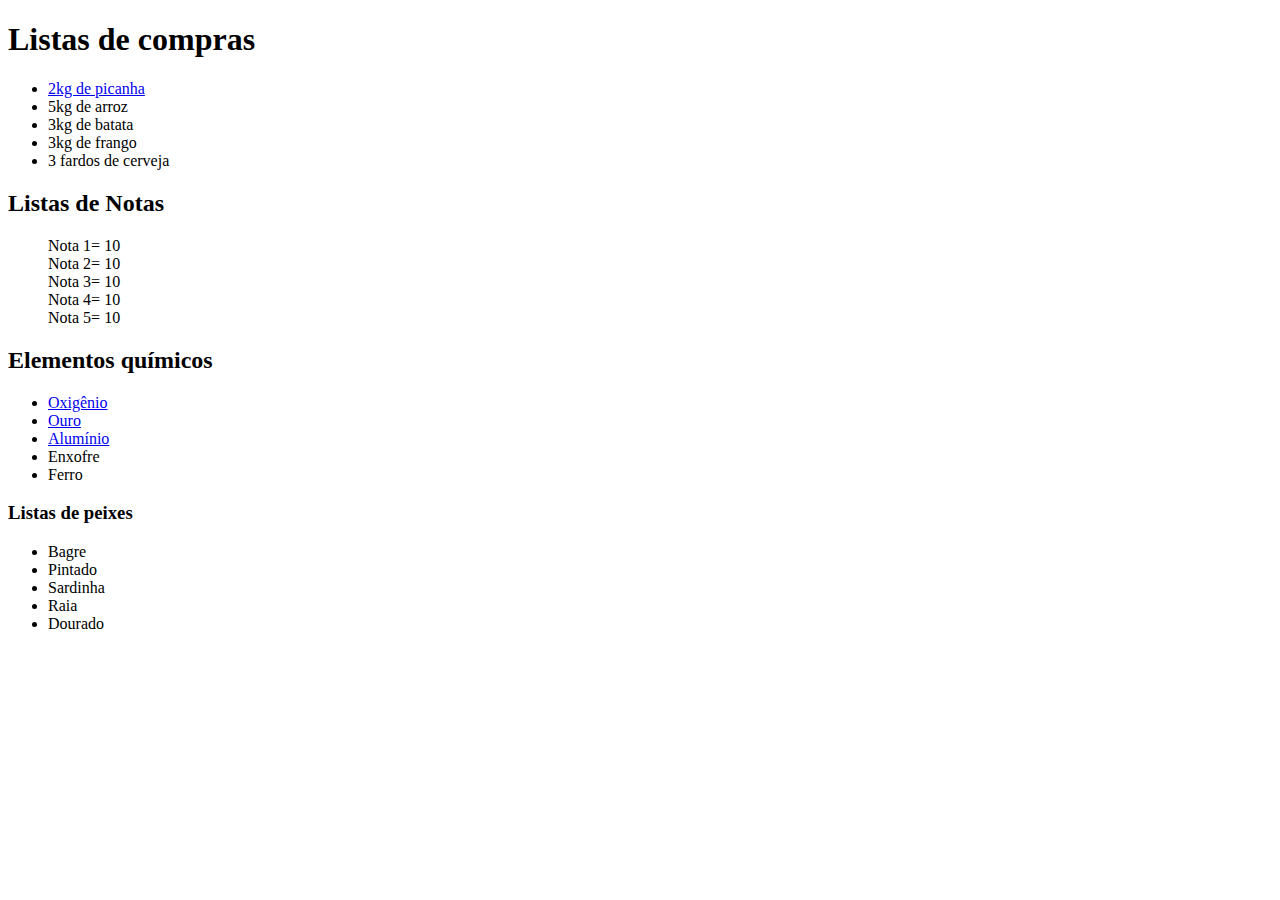
<file: Aula 3/index.html>
<!DOCTYPE html>
<html lang="en">
<head>
    <meta charset="UTF-8">
    <meta http-equiv="X-UA-Compatible" content="IE=edge">
    <meta name="viewport" content="width=device-width, initial-scale=1.0">
    <title>Listas</title>
</head>
<body>

    <h1>Listas de compras</h1>

    <ul>

        <li><a href="https://pt.wikipedia.org/wiki/Picanha">2kg de picanha</a>
        <li>5kg de arroz</li>
        <li>3kg de batata</li>
        <li>3kg de frango</li>
        <li>3 fardos de cerveja</li>
    </ul>
    

    <h2>Listas de Notas</h2>
    <dt>
<dd>Nota 1= 10</dd>
<dd>Nota 2= 10</dd>
<dd>Nota 3= 10</dd>
<dd>Nota 4= 10</dd>
<dd>Nota 5= 10</dd>
    </dt>

<h2>Elementos químicos</h2>

<ul>
<li><a href="https://pt.wikipedia.org/wiki/Oxig%C3%A9nio">Oxigênio</a>
<li><a href="https://pt.wikipedia.org/wiki/Ouro">Ouro</a>
<li><a href="https://pt.wikipedia.org/wiki/Alum%C3%ADnio">Alumínio</a>
<li>Enxofre</li>
<li>Ferro</li>
</ul>


<div class="Fish">
    <h3>Listas de peixes</h3>
    <ul>
<li>Bagre</li>
<li>Pintado</li>
<li>Sardinha</li>
<li>Raia</li>
<li>Dourado</li>




</div>
</body>
</html>
</file>
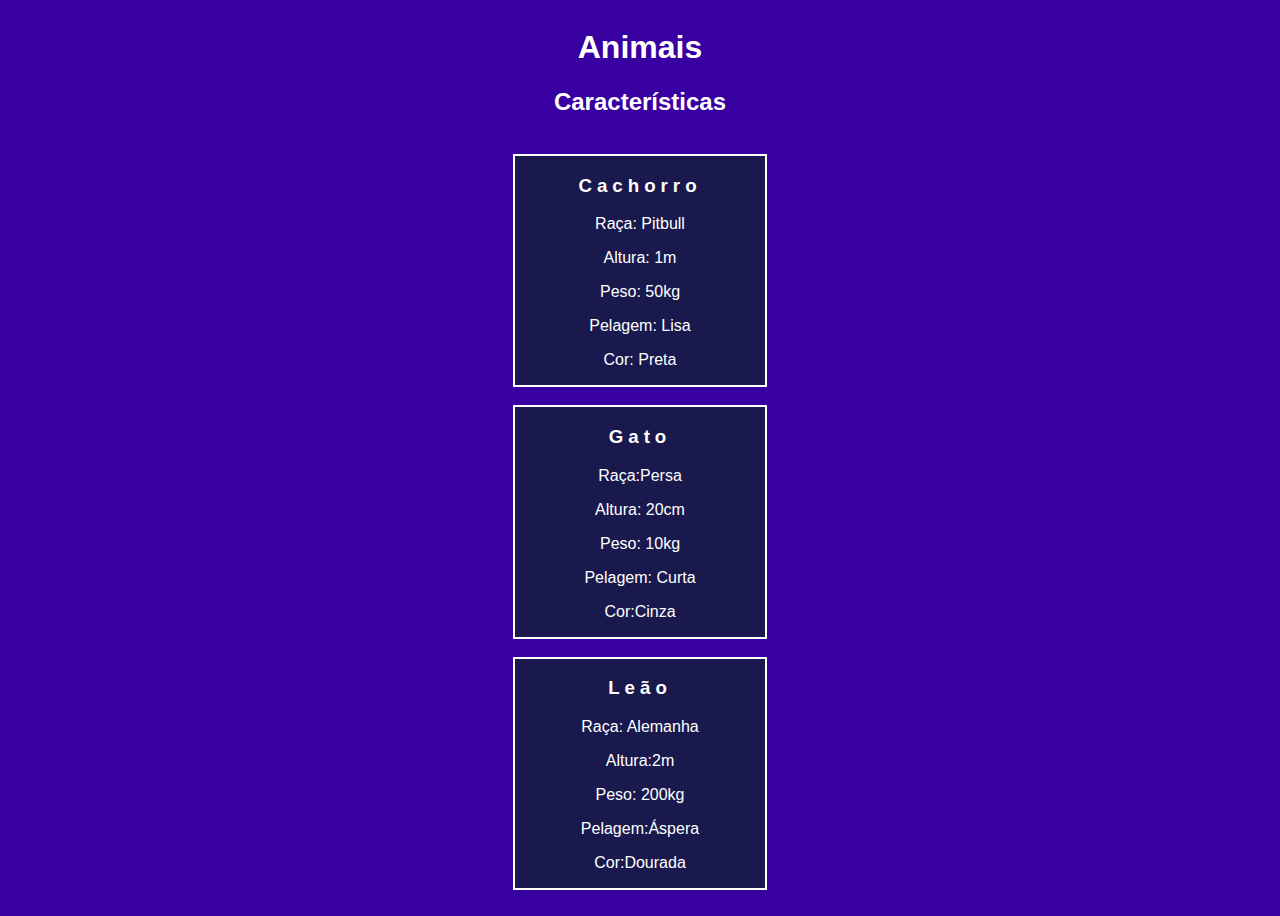
<file: Aula 1/Aula 2.html>
<!DOCTYPE html>
<html lang="en">

<head>
    <meta charset="UTF-8">
    <meta http-equiv="X-UA-Compatible" content="IE=edge">
    <meta name="viewport" content="width=device-width, initial-scale=1.0">
    <title>Document</title>

    <style>
        html {
            background-color: rgb(56, 0, 161);
            color: rgb(255, 255, 255);
            font-family: Arial, Helvetica, sans-serif;
            text-align: center;
            display: flex;
            justify-content: center;
        }

        h3 {
            letter-spacing: 5px;
        }

        .animal {
            border: 2px solid white;
            width: 250px;
            background-color: rgb(25, 25, 78);

        }
        
        #duck:hover {
            transform: scale(1.5);
            transition: 0,3s;
        }


    </style>
</head>

<body>

    <header>
        <h1>Animais</h1>
        <h2>Características</h2>

        <br>

        <!-- Criar 3 divs com ID's diferentes, porém, com a mesma class -->
        <!-- cachorro -->
        <div class="container content">
            <div id="dog" class="animal">
                <h3>Cachorro</h3>
                <p class="breed">Raça: Pitbull</p>

                <p class="height">Altura: 1m</p>

                <p class="weight: 50kg">Peso: 50kg</p>


                <div class="fur">
                    <p>Pelagem: Lisa</p>
                    <p>Cor: Preta</p>
                </div>
            </div>
            <br>

            <!-- Pato -->
            <div id="Duck" class="animal">
                <h3>Gato</h3>
                <p class="breed">Raça:Persa</p>

                <p class="height">Altura: 20cm </p>

                <p class="weight">Peso: 10kg</p>


                <div class="pelagem">
                    <p>Pelagem: Curta</p>
                    <p>Cor:Cinza</p>
                </div>
            </div>
            <br>
            <!-- Leao -->
            <div id="Lion" class="animal">
                <h3>Leão</h3>
                <p class="breed">Raça: Alemanha</p>

                <p class="height">Altura:2m</p>

                <p class="weight">Peso: 200kg</p>

                <div class="pelagem">
                    <p>Pelagem:Áspera</p>
                    <p>Cor:Dourada</p>
                </div>
            </div>
            <br>

            <div class="container">












</body>

</html>
</file>
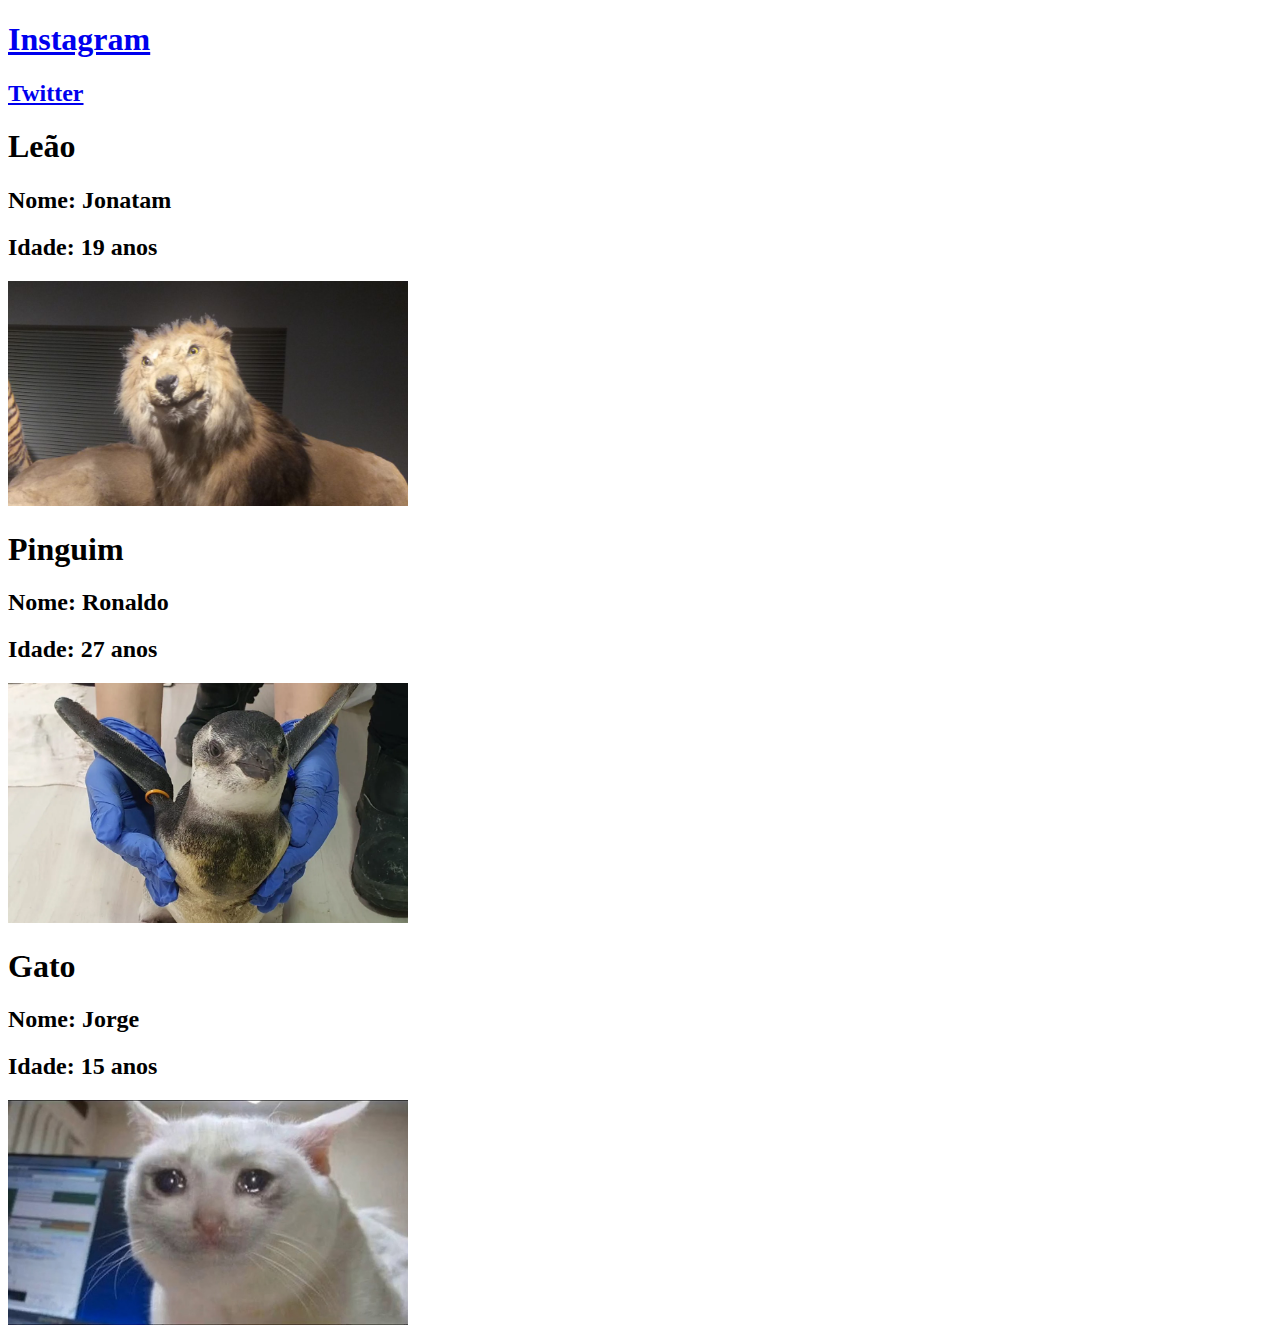
<file: Aula 1/MeuPrimeiroSite.html>
<!DOCTYPE html>
<html lang="pt-br">

<head>
    <meta charset="UTF-8">
    <meta http-equiv="X-UA-Compatible" content="IE=edge">
    <meta name="viewport" content="width=device-width, initial-scale=1.0">
    <title>Meu primeiro site</title>
</head>

<body>

    <h1></h1>
<h1><a href="https://www.instagram.com/">Instagram</a></h1>
<h2><a href="https://twitter.com/i/flow/login?input_flow_data=%7B%22requested_variant%22%3A%22eyJsYW5nIjoicHQifQ%3D%3D%22%7D">Twitter</a></h2>


<h1>Leão</h1>
<h2>Nome: Jonatam</h2>
<h2>Idade: 19 anos</h2>
<a href="https://pt.wikipedia.org/wiki/Le%C3%A3o">
<img src="img/leao.jpg" alt="Leão" width="400px"> 
</a>

<h1>Pinguim</h1>
<h2>Nome: Ronaldo</h2>
<h2>Idade: 27 anos</h2>
<a href="https://pt.wikipedia.org/wiki/Pinguim">
<img src="img/pinguim.jpg" alt="Pinguim" width="400px">
</a>

<h1>Gato</h1>
<h2>Nome: Jorge</h2>
<h2>Idade: 15 anos</h2>
<a href="https://pt.wikipedia.org/wiki/Gato">
    <img src="img/gato.jpg" alt="Gato" width="400px
    "></a>
</file>
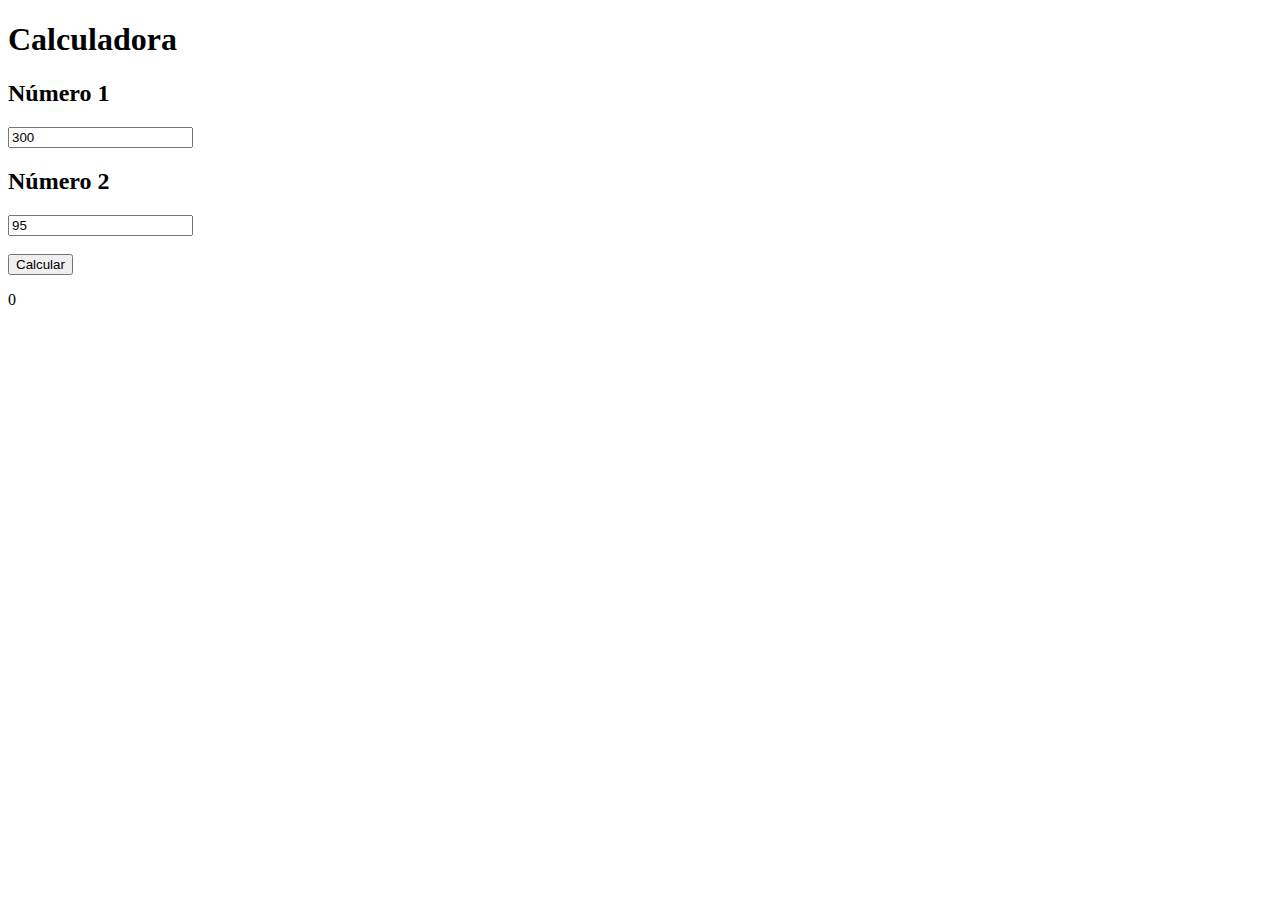
<file: Aula 3/calculadora.html>
<!DOCTYPE html>
<html lang="en">
<head>
    <meta charset="UTF-8">
    <meta http-equiv="X-UA-Compatible" content="IE=edge">
    <meta name="viewport" content="width=device-width, initial-scale=1.0">
    <title>Calculadora</title>
</head>
<body>
    <h1>Calculadora</h1>

    <h2>Número 1</h2>
    <input type="number"id="num1" value="300">
    <h2>Número 2</h2>
    <input type="number"id="num2" value="95">

    <br>
    <br>
    <button onclick="somar()" class="calc">Calcular</button>
    <p id="result">0</p>

<script>
var input1 = document.getElementById("num1")

var input2 = document.getElementById("num2")

var soma = input1.value + input2.value

function somar(){

    var input1 = document.getElementById("num1")

    var input2 = document.getElementById("num2")

    var soma = Number(input1.value) + Number(input2.value)

    var resultado = document.getElementById("result")

    resultado.innerText = soma

}









</script>









    
</body>
</html>
</file>
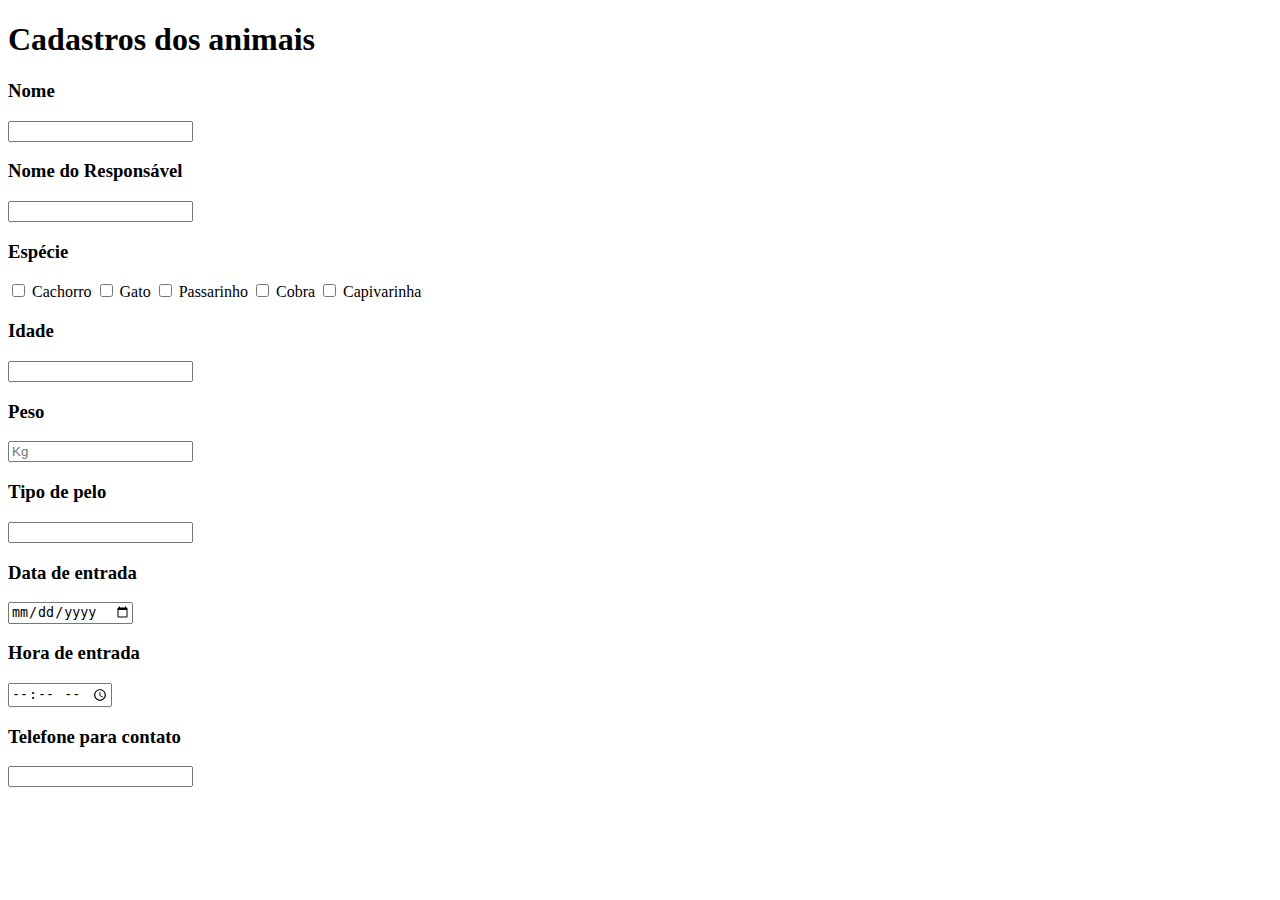
<file: Aula 3/ex1.html>
<!DOCTYPE html>
<html lang="en">
<head>
    <meta charset="UTF-8">
    <meta http-equiv="X-UA-Compatible" content="IE=edge">
    <meta name="viewport" content="width=device-width, initial-scale=1.0">
    <title>Cadastro dos animais do Petshop</title>

</head>
<body>
    <!--Criar um site para cadastro de um animal em um petshop. Lembrando, pensar e abstrair todas as informações.-->



    <h1>Cadastros dos animais</h1>

<h3>Nome</h3>
<input type="text">

<h3>Nome do Responsável</h3>
<input type="text" name="" id="">

<h3>Espécie</h3> 
<input type="checkbox"> Cachorro
<input type="checkbox"> Gato
<input type="checkbox"> Passarinho
<input type="checkbox"> Cobra
<input type="checkbox"> Capivarinha

<h3>Idade</h3>
<input type="0">

<h3>Peso</h3>    
<input type="text" placeholder=Kg>

<h3>Tipo de pelo</h3>
<input type="butt

<h3>Cor</h3>
<input type="color">

<h3>Data de entrada</h3>
<input type="date">

<h3>Hora de entrada</h3>
<input type="time">

<h3>Telefone para contato</h3>
<input type="number">

































</body>
</html>
</file>
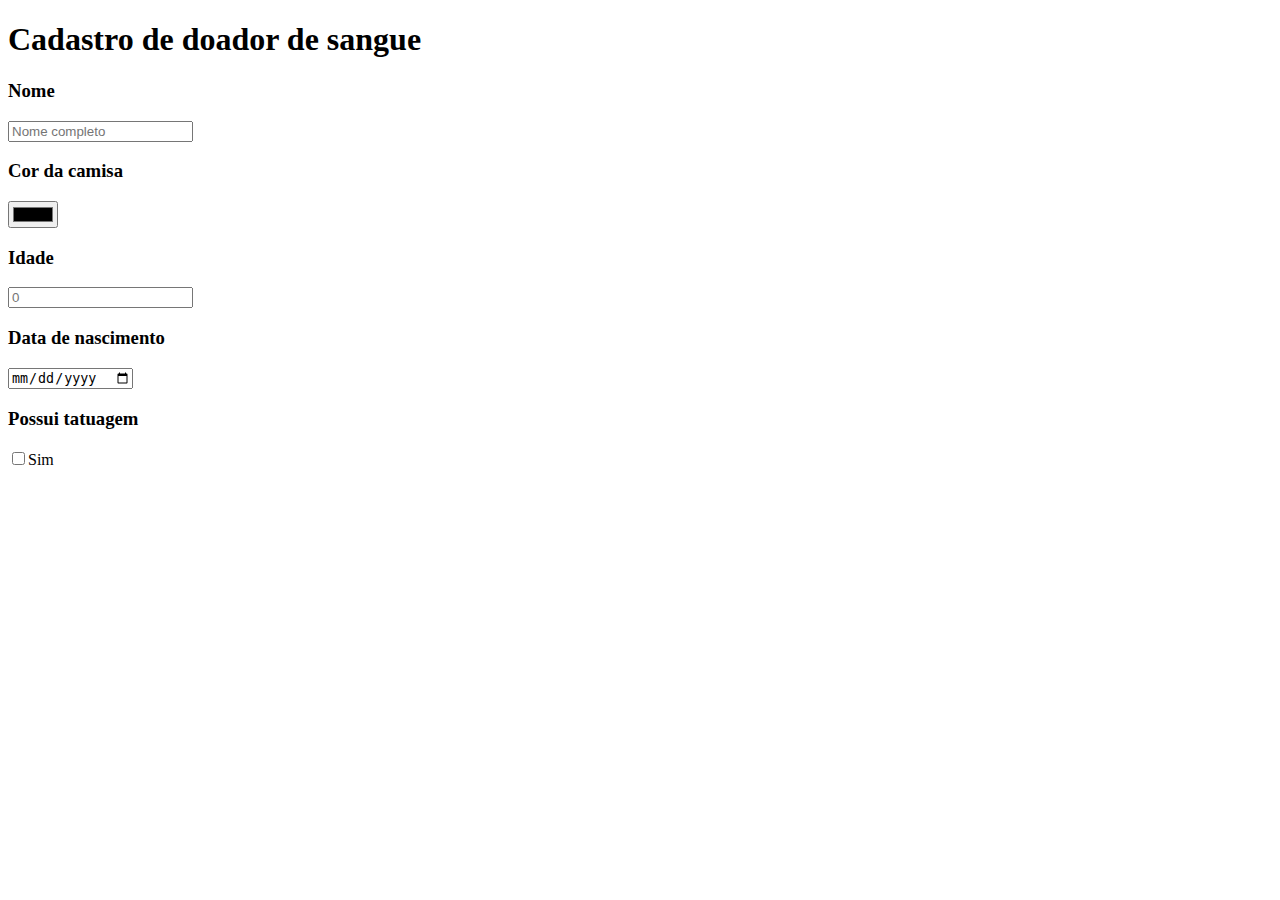
<file: Aula 3/input.html>
<!DOCTYPE html>
<html lang="en">
<head>
    <meta charset="UTF-8">
    <meta http-equiv="X-UA-Compatible" content="IE=edge">
    <meta name="viewport" content="width=device-width, initial-scale=1.0">
    <title>Inputs</title>
</head>
<body>
    
<h1>Cadastro de doador de sangue</h1>

<h3>Nome</h3>
<input type="text" placeholder="Nome completo">

<h3>Cor da camisa</h3>
<input type="color">

<h3>Idade</h3>
<input type="number" placeholder="0">

<h3>Data de nascimento</h3>
<input type="date">

<h3>Possui tatuagem</h3>
<input type="checkbox">Sim


</body>
</html>
</file>
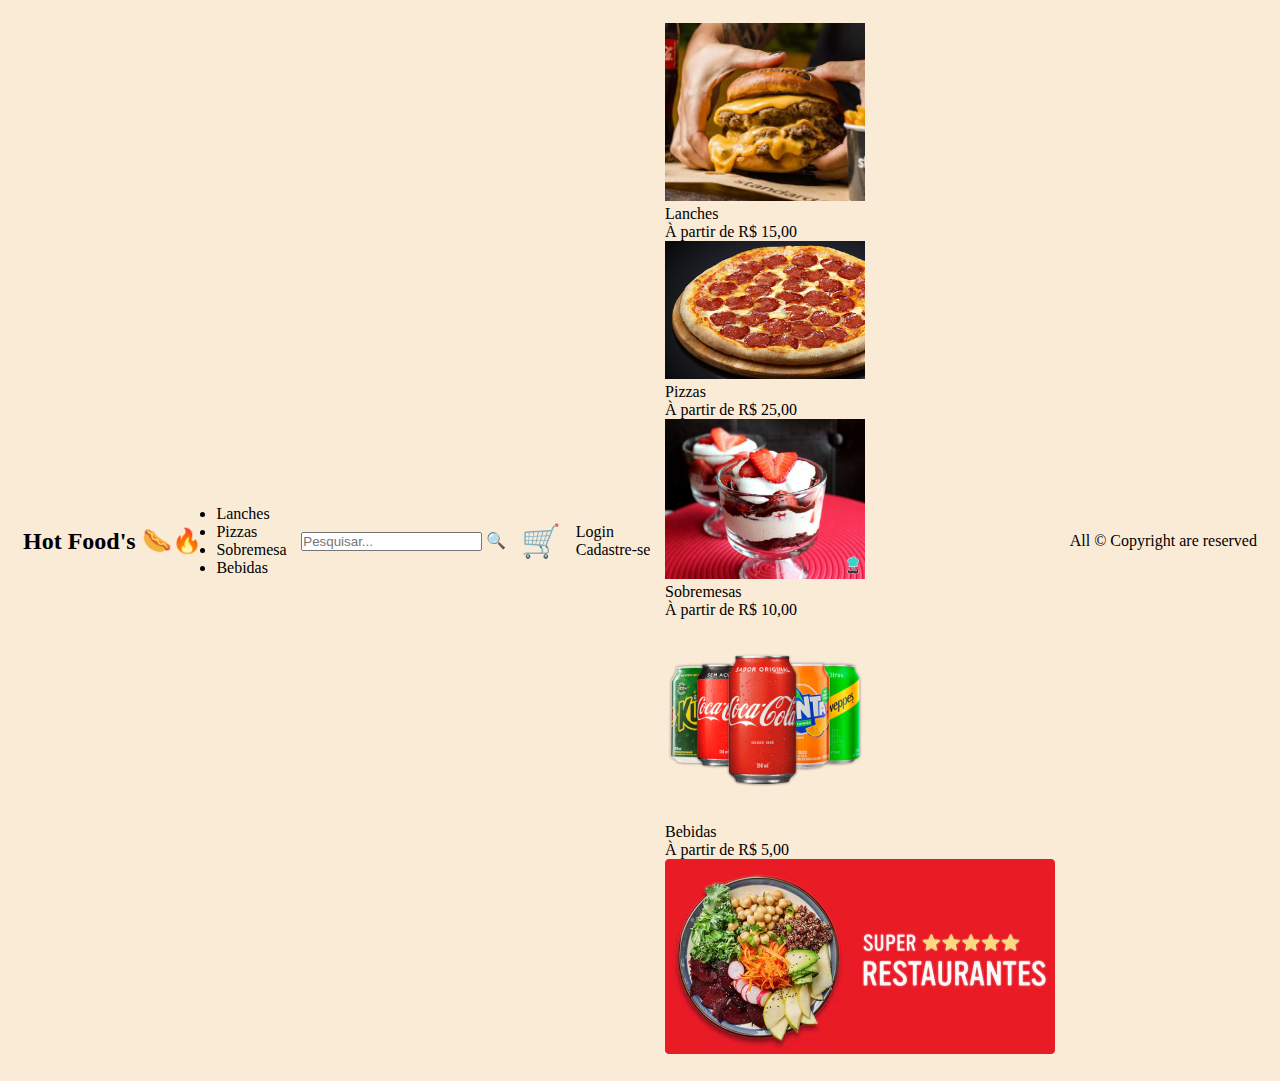
<file: Aula 3/restaurante.html>
<!DOCTYPE html>
<html lang="en">
<head>
    <meta charset="UTF-8">
    <meta http-equiv="X-UA-Compatible" content="IE=edge">
    <meta name="viewport" content="width=device-width, initial-scale=1.0">
    <title>Restaurante</title>

 <link rel="stylesheet" href="style.css">

</head>
<body>
    <header>
        <div class="logo">
            <h2>Hot Food's 🌭🔥</h2>
            </div>
        <div class= "nave-bar">
            <ul>
        <li><a href="#">Lanches</a></li>
        <li><a href="#">Pizzas</a></li>        
        <li><a href="#">Sobremesa</a></li>
        <li><a href="#">Bebidas</a></li>        
            </ul>
        </div>
        <div class="search-area">
            <input type="text" placeholder="Pesquisar...">
            <label for="">🔍</label>
        </div>
        <div class="shop-area">
        <h1>🛒</h1>
    </div>

        <div class="User-area">
            <p><a href="#">Login</a></p>
            <p><a href="#">Cadastre-se</a></p>
        </div>

        <main>
            <section>
                <section class="content-slider">
                    <div class="slider">
                    <div class="Card"></div>
                    <img src="img/lanche.html.webp" alt="Lanche" width="200px">
                        <P>Lanches</P>
                        <p>À partir de R$ 15,00</p>
                    </div>
                    <div class="card">
                        <img src="img/pizza.html.jpg" alt="Pizza" width="200px">
                        <P>Pizzas</P>
                        <p>À partir de R$ 25,00</p>
                        </P>
                    </div>
                    <div class="card">
                        <img src="img/sobremesa.jpg" alt="Sobremesa" width="200px">
                        <P>Sobremesas</P>
                        <p>À partir de R$ 10,00</p>
                    </div>
                    <div class="card">
                        <img src="img/refris.png" alt="Bebidas" width="200px">
                        <P>Bebidas</P>
                        <p>À partir de R$ 5,00</p>
                    </div>
</section>
<section class="banner">
    <div class="content-banner">
        <img src="img/landing-banner-3.webp" alt="Banner">
    </div>
</div>
</main>

<footer>
    <p>All &copy; Copyright are reserved</p>
    </footer>

</body>
</html>
</file>
<file: Aula 3/style.css>
*{

    margin: 0;
    padding: 0;
    box-sizing: border-box;

    }


    html{
        background-color: rgba(241, 11, 11, 0.548);
    }

    a{
        text-decoration: none;
        color: black;
    }

    header{
        display: flex;
        align-items: center;
        justify-content: space-between;
        background-color: antiquewhite;
        padding: 23px;
}

.nav-bar ul{
    list-style: none;
    padding: 0px 20px;
    border: 2px salmon;
    padding: 5px;
}
</file>
